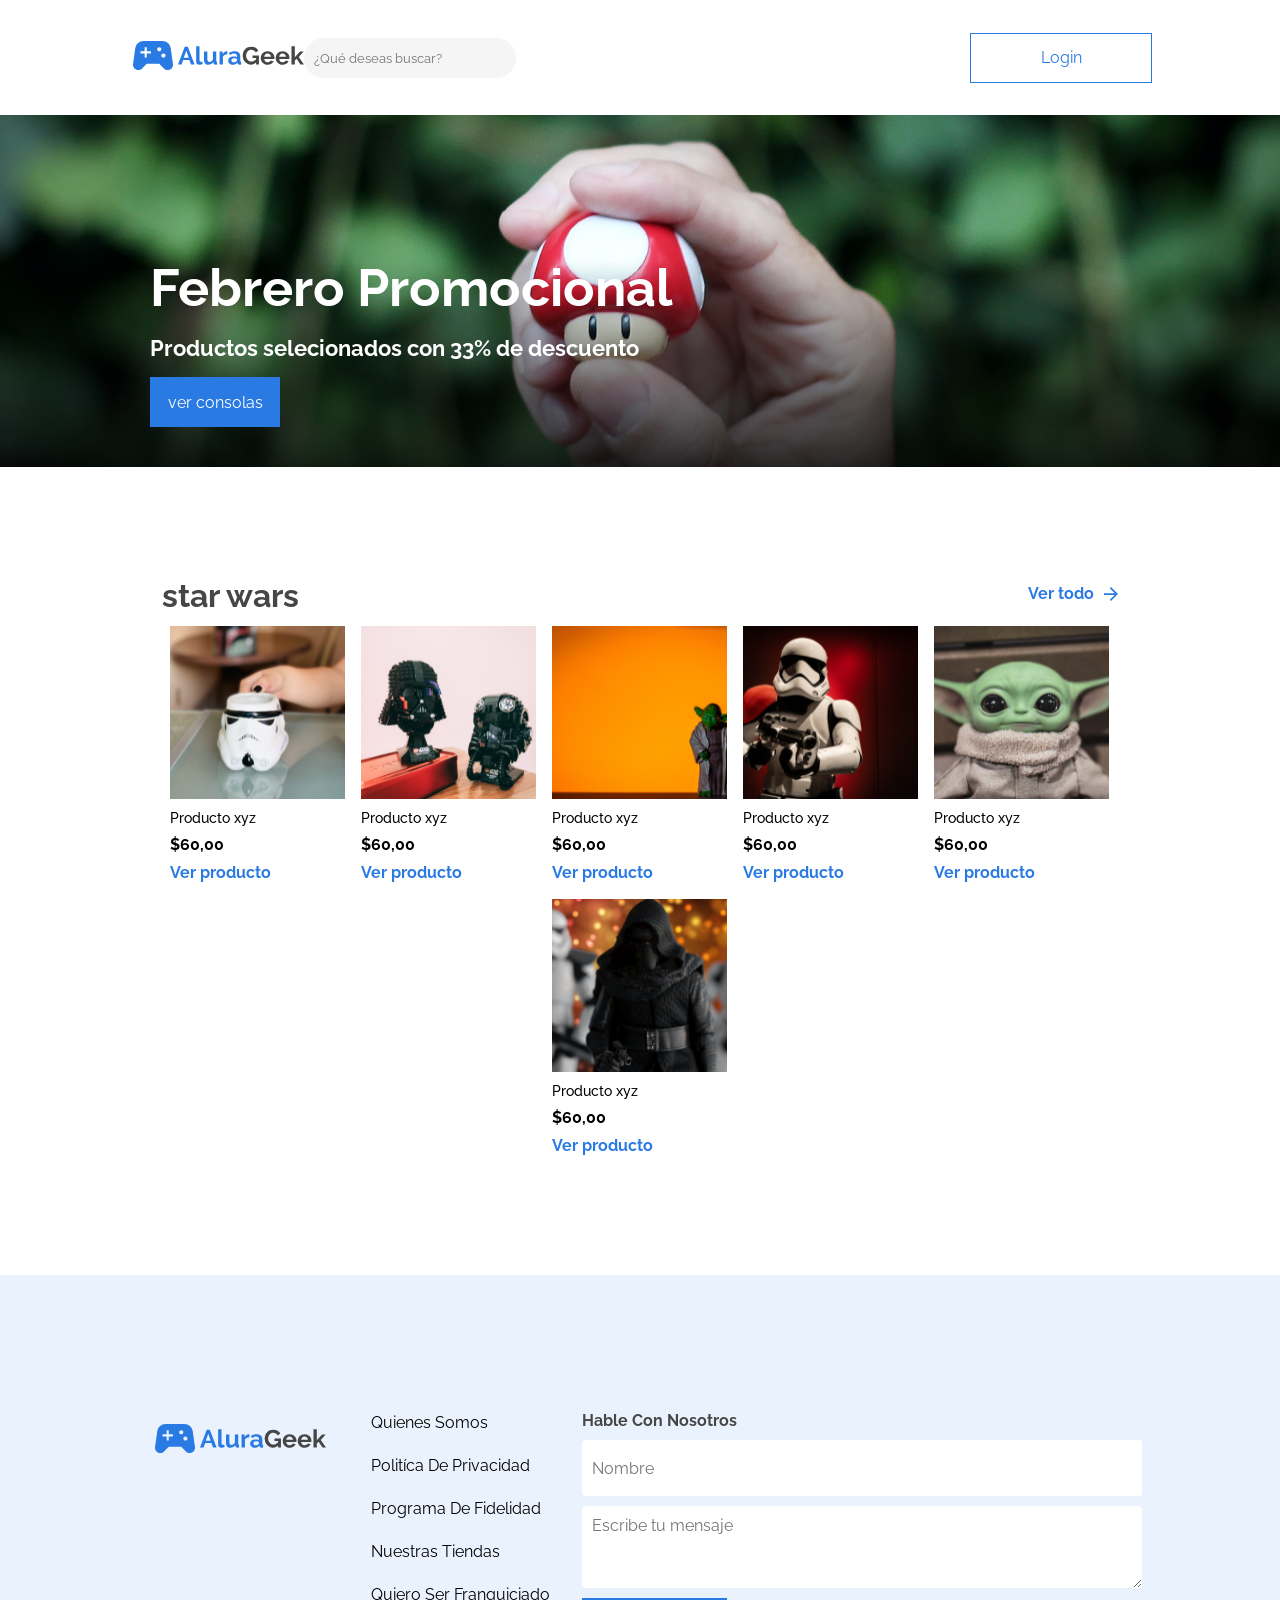
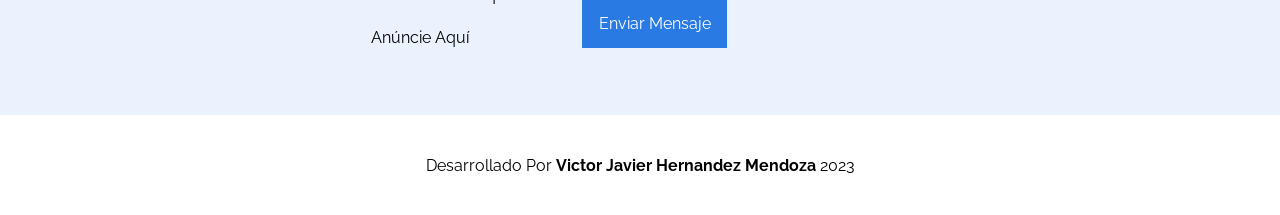
<file: index.html>
<!DOCTYPE html>
<html lang="es">

<head>
    <meta charset="UTF-8">
    <meta http-equiv="X-UA-Compatible" content="IE=edge">
    <meta name="viewport" content="width=device-width, initial-scale=1.0">
    <title>E-Commerce</title>
    <link rel="preconnect" href="https://fonts.googleapis.com">
    <link rel="preconnect" href="https://fonts.gstatic.com" crossorigin>
    <link
        href="https://fonts.googleapis.com/css2?family=Montserrat:wght@300;400;700&family=Open+Sans:wght@300;400;700&family=Raleway:ital,wght@0,100;0,200;0,300;0,400;0,700;1,500&display=swap"
        rel="stylesheet">
    <link rel="stylesheet" href="./css/reset.css">
    <link rel="stylesheet" href="./css/header.css">
    <link rel="stylesheet" href="./css/banner.css">
    <link rel="stylesheet" href="./css/productos.css">
    <link rel="stylesheet" href="./css/rodapie.css">
</head>

<body>
    <header>
        <ul class="contenedor">
            <li class="contenedor-logo">
                <img src="./resource/img/logo.svg" alt="alura geek">
            </li>
            <li class="contenedor-buscador">
                <input type="search" name="" id="buscar-text" placeholder="¿Qué deseas buscar?">
                <input class="btn-buscar" type="image" src="./resource/img/search.svg" alt="">
            </li>
            <li class="contenedor-login-header">
                <button class="btn-login">Login</button>
            </li>
            <li class="contenedor-icono">
                <img src="./resource/img/icono-search.svg" alt="">
            </li>
        </ul>
    </header>
    <section class="banner">
        <h2 class="banner-titulo">febrero promocional</h2>
        <p class="banner-descripcion">Productos selecionados con 33% de descuento</p>
        <button class="banner-boton">ver consolas</button>
    </section>
    <section class="productos">
        <div class="productos-contenedor">
            <div class="productos-header">
                <ul class="header-items">
                    <li class="header-titulo">star wars</li>
                    <li class="header-link"><a href="#"><span>Ver todo</span> <img src="./resource/img/icono-flecha.svg"></a></li>
                </ul>
            </div>
            <div class="productos-body">
                <div class="producto">
                    <img src="./resource/img/productos/star-wars/sw-1.svg" alt="" class="producto-img">
                    <span class="producto-nombre">Producto xyz</span>
                    <span class="producto-precio">$60,00</span>
                    <a href="#" class="producto-ver">Ver producto</a>
                </div>
                <div class="producto">
                    <img src="./resource/img/productos/star-wars/sw-2.svg" alt="" class="producto-img">
                    <span class="producto-nombre">Producto xyz</span>
                    <span class="producto-precio">$60,00</span>
                    <a href="#" class="producto-ver">Ver producto</a>
                </div>
                <div class="producto">
                    <img src="./resource/img/productos/star-wars/sw-3.svg" alt="" class="producto-img">
                    <span class="producto-nombre">Producto xyz</span>
                    <span class="producto-precio">$60,00</span>
                    <a href="#" class="producto-ver">Ver producto</a>
                </div>
                <div class="producto">
                    <img src="./resource/img/productos/star-wars/sw-4.svg" alt="" class="producto-img">
                    <span class="producto-nombre">Producto xyz</span>
                    <span class="producto-precio">$60,00</span>
                    <a href="#" class="producto-ver">Ver producto</a>
                </div>
                <div class="producto">
                    <img src="./resource/img/productos/star-wars/sw-5.svg" alt="" class="producto-img">
                    <span class="producto-nombre">Producto xyz</span>
                    <span class="producto-precio">$60,00</span>
                    <a href="#" class="producto-ver">Ver producto</a>
                </div>
                <div class="producto">
                    <img src="./resource/img/productos/star-wars/sw-6.svg" alt="" class="producto-img">
                    <span class="producto-nombre">Producto xyz</span>
                    <span class="producto-precio">$60,00</span>
                    <a href="#" class="producto-ver">Ver producto</a>
                </div>
            </div>
        </div>
    </section>
    <footer class="rodapie">
        <div class="rodapie-empresa">
            <div class="logo-lista">
                <div class="rodapie-logo">
                    <img src="./resource/img/logo.svg" alt="logo">
                </div>
                <div class="rodapie-lista">
                    <li class="lista-item">quienes somos</li>
                    <li class="lista-item">politíca de privacidad</li>
                    <li class="lista-item">programa de fidelidad</li>
                    <li class="lista-item">nuestras tiendas</li>
                    <li class="lista-item">quiero ser franquiciado</li>
                    <li class="lista-item">anúncie aquí</li>
                </div>
            </div>
            <div class="rodapie-contacto">
                <form action="#">
                    <label class="contacto-titulo" for="">hable con nosotros</label>
                    <input class="contacto-nombre" type="text" placeholder="Nombre">
                    <textarea class="contacto-mensaje" name="" id="" cols="30" rows="10" placeholder="Escribe tu mensaje"></textarea>
                    <button class="contacto-boton">Enviar Mensaje</button>
                </form>
            </div>
        </div>
        <div class="rodapie-desarrollador">
            <span class="autor">Desarrollado por <b>Victor Javier Hernandez Mendoza</b> 2023</span>
        </div>
    </footer>
</body>
</html>
</file>
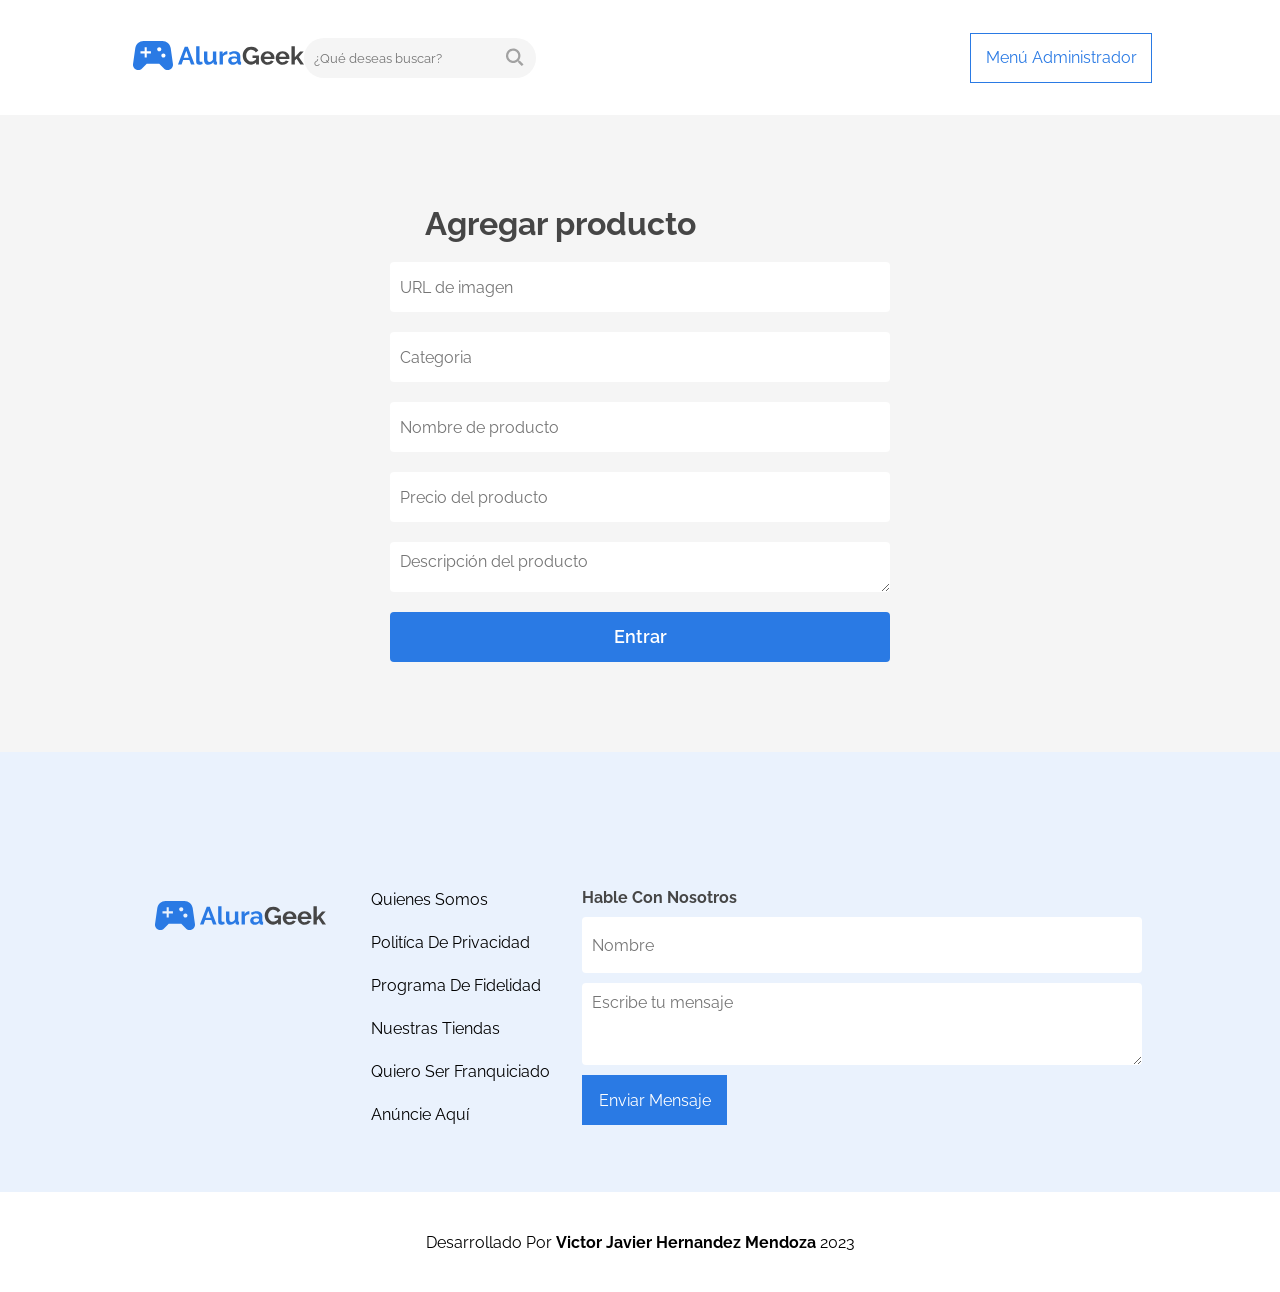
<file: agregar-producto.html>
<!DOCTYPE html>
<html lang="en">

<head>
    <meta charset="UTF-8">
    <meta http-equiv="X-UA-Compatible" content="IE=edge">
    <meta name="viewport" content="width=device-width, initial-scale=1.0">
    <title>Agregar Producto</title>
    <link
        href="https://fonts.googleapis.com/css2?family=Montserrat:wght@300;400;700&family=Open+Sans:wght@300;400;700&family=Raleway:ital,wght@0,100;0,200;0,300;0,400;0,700;1,500&display=swap"
        rel="stylesheet">
    <link rel="stylesheet" href="./css/reset.css">
    <link rel="stylesheet" href="./css/header.css">
    <link rel="stylesheet" href="./css/login/section-login.css">
    <link rel="stylesheet" href="./css/producto/agregar-producto.css">
    <link rel="stylesheet" href="./css/rodapie.css">
</head>

<body>
    <header>
        <ul class="contenedor">
            <li class="contenedor-logo">
                <img src="./resource/img/logo.svg" alt="alura geek">
            </li>
            <li class="contenedor-buscador">
                <input type="search" name="" id="buscar-text" placeholder="¿Qué deseas buscar?">
                <input class="btn-buscar" type="image" src="./resource/img/search.svg" alt="">
            </li>
            <li class="contenedor-login-header">
                <button class="btn-login">Menú Administrador</button>
            </li>
            <li class="contenedor-icono">
                <img src="./resource/img/icono-search.svg" alt="">
            </li>
        </ul>
    </header>
    <section class="contenedor-login">
        <form action="">
            <label class="login-titulo" for="">Agregar producto</label>
            <input class="login-item text-url" type="text" placeholder="URL de imagen">
            <input class="login-item text-categoria" type="text" placeholder="Categoria">
            <input class="login-item text-nombre" type="text" placeholder="Nombre de producto">
            <input class="login-item text-precio" type="number" placeholder="Precio del producto">
            <textarea class="login-item text-descricion" name="" id="" cols="30" rows="10"
                placeholder="Descripción del producto"></textarea>
            <button class="login-item login-boton">Entrar</button>
        </form>
    </section>
    <footer class="rodapie">
        <div class="rodapie-empresa">
            <div class="logo-lista">
                <div class="rodapie-logo">
                    <img src="./resource/img/logo.svg" alt="logo">
                </div>
                <div class="rodapie-lista">
                    <li class="lista-item">quienes somos</li>
                    <li class="lista-item">politíca de privacidad</li>
                    <li class="lista-item">programa de fidelidad</li>
                    <li class="lista-item">nuestras tiendas</li>
                    <li class="lista-item">quiero ser franquiciado</li>
                    <li class="lista-item">anúncie aquí</li>
                </div>
            </div>
            <div class="rodapie-contacto">
                <form action="#">
                    <label class="contacto-titulo" for="">hable con nosotros</label>
                    <input class="contacto-nombre" type="text" placeholder="Nombre">
                    <textarea class="contacto-mensaje" name="" id="" cols="30" rows="10"
                        placeholder="Escribe tu mensaje"></textarea>
                    <button class="contacto-boton">Enviar Mensaje</button>
                </form>
            </div>
        </div>
        <div class="rodapie-desarrollador">
            <span class="autor">Desarrollado por <b>Victor Javier Hernandez Mendoza</b> 2023</span>
        </div>
    </footer>
</body>
<script>
    console.log('hola')
</script>

</html>
</file>
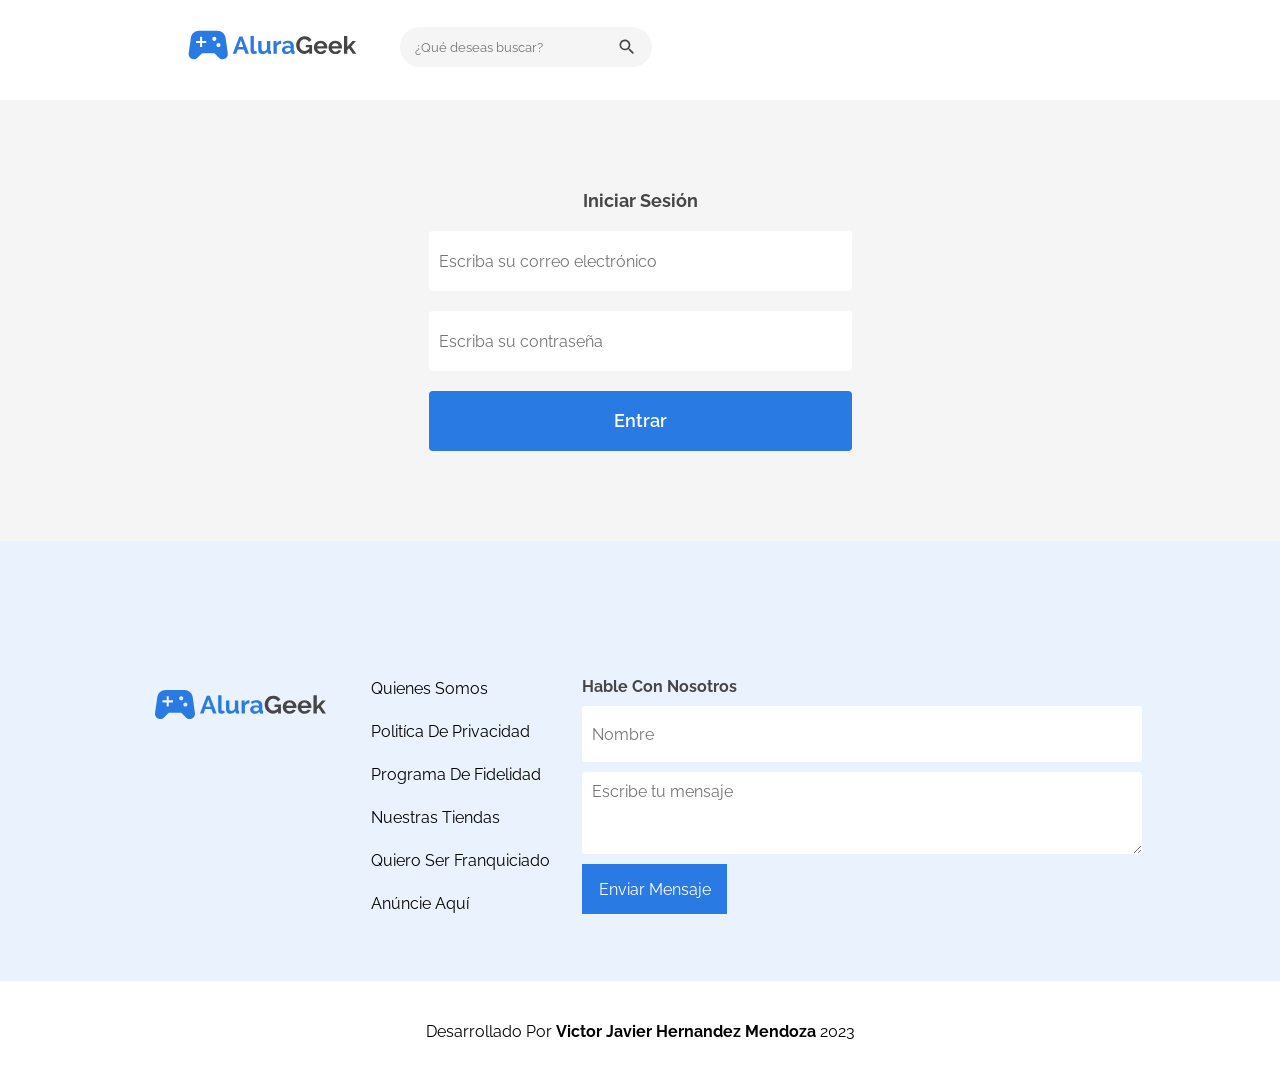
<file: login.html>
<!DOCTYPE html>
<html lang="en">

<head>
    <meta charset="UTF-8">
    <meta http-equiv="X-UA-Compatible" content="IE=edge">
    <meta name="viewport" content="width=device-width, initial-scale=1.0">
    <title>Login</title>
    <link
        href="https://fonts.googleapis.com/css2?family=Montserrat:wght@300;400;700&family=Open+Sans:wght@300;400;700&family=Raleway:ital,wght@0,100;0,200;0,300;0,400;0,700;1,500&display=swap"
        rel="stylesheet">
    <link rel="stylesheet" href="./css/reset.css">
    <link rel="stylesheet" href="./css/login/header-login.css">
    <link rel="stylesheet" href="./css/login/section-login.css">
    <link rel="stylesheet" href="./css/rodapie.css">
</head>

<body>
    <header class="header-login">
        <ul class="login-contenedor-busqueda">
            <li class="login-items logo-header">
                <img src="./resource/img/logo.svg" alt="">
            </li>
            <li class="login-items buscador">
                <input type="search" name="" id="login-busqueda" placeholder="¿Qué deseas buscar?">
                <input type="image" id="login-icono-busqueda" src="./resource/img/icono-search.svg" alt="">
            </li>
        </ul>
    </header>
    <section class="contenedor-login">
        <form action="">
            <label class="login-titulo" for="">Iniciar Sesión</label>
            <input class="login-item login-nombre" type="text" placeholder="Escriba su correo electrónico">
            <input class="login-item" type="item password" name="" id="login-password" placeholder="Escriba su contraseña">
            <button class="login-item login-boton">Entrar</button>
        </form>
    </section>
    <footer class="rodapie">
        <div class="rodapie-empresa">
            <div class="logo-lista">
                <div class="rodapie-logo">
                    <img src="./resource/img/logo.svg" alt="logo">
                </div>
                <div class="rodapie-lista">
                    <li class="lista-item">quienes somos</li>
                    <li class="lista-item">politíca de privacidad</li>
                    <li class="lista-item">programa de fidelidad</li>
                    <li class="lista-item">nuestras tiendas</li>
                    <li class="lista-item">quiero ser franquiciado</li>
                    <li class="lista-item">anúncie aquí</li>
                </div>
            </div>
            <div class="rodapie-contacto">
                <form action="#">
                    <label class="contacto-titulo" for="">hable con nosotros</label>
                    <input class="contacto-nombre" type="text" placeholder="Nombre">
                    <textarea class="contacto-mensaje" name="" id="" cols="30" rows="10" placeholder="Escribe tu mensaje"></textarea>
                    <button class="contacto-boton">Enviar Mensaje</button>
                </form>
            </div>
        </div>
        <div class="rodapie-desarrollador">
            <span class="autor">Desarrollado por <b>Victor Javier Hernandez Mendoza</b> 2023</span>
        </div>
    </footer>
</body>

</html>
</file>
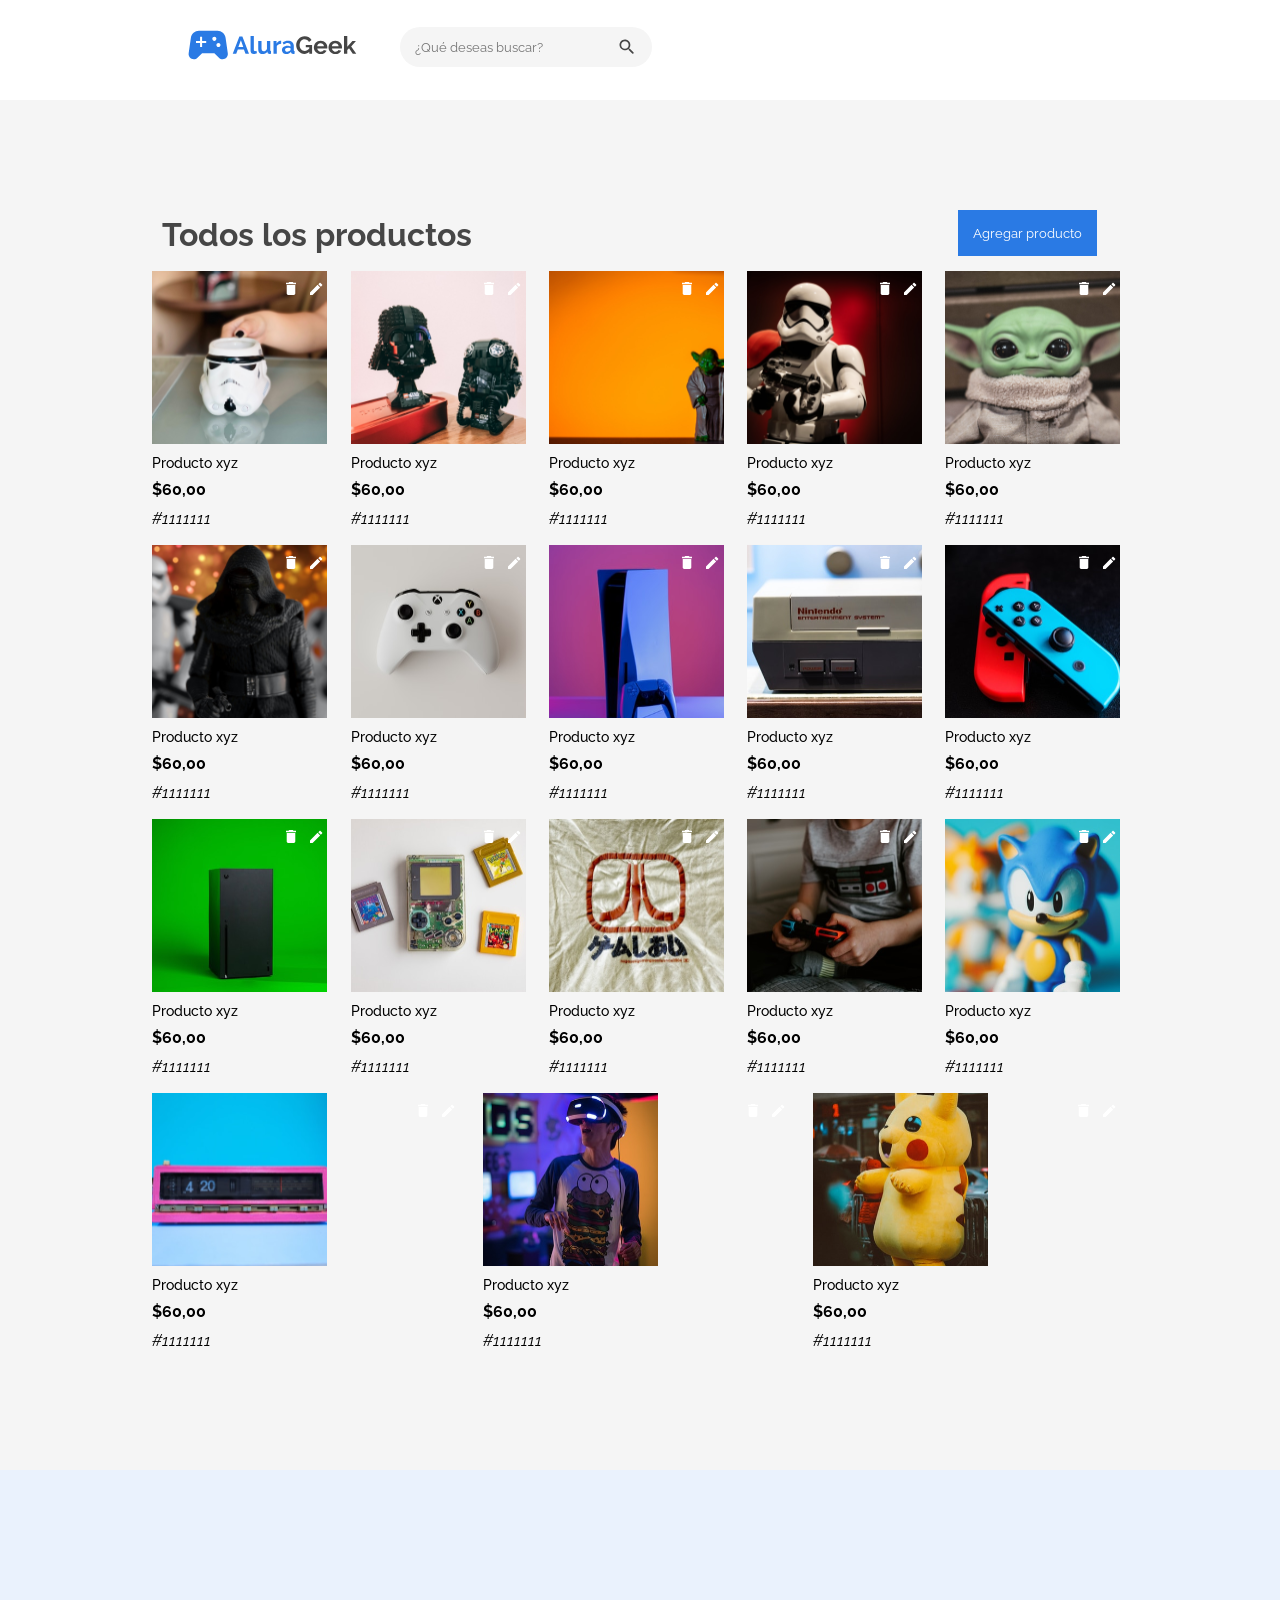
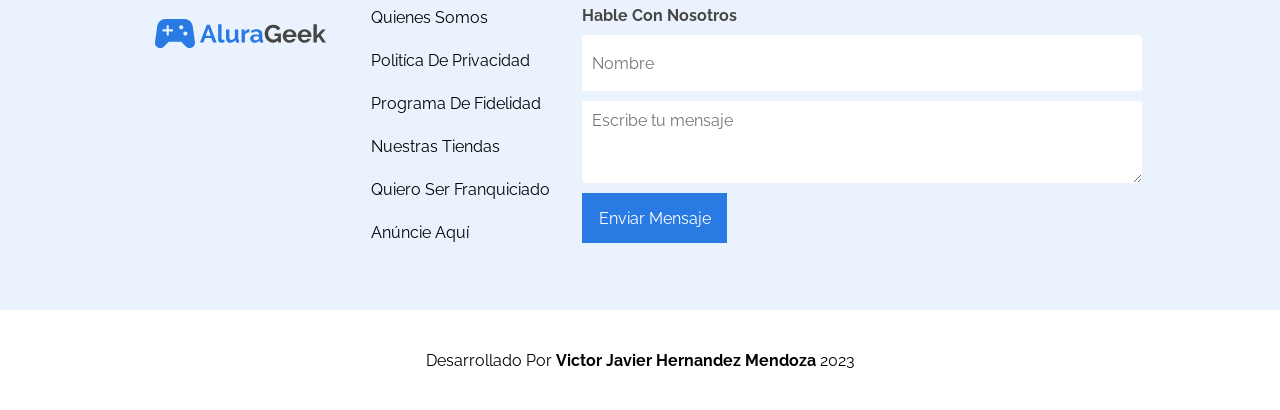
<file: productos.html>
<!DOCTYPE html>
<html lang="en">
<head>
    <meta charset="UTF-8">
    <meta http-equiv="X-UA-Compatible" content="IE=edge">
    <meta name="viewport" content="width=device-width, initial-scale=1.0">
    <title>productos</title>
    <link
        href="https://fonts.googleapis.com/css2?family=Montserrat:wght@300;400;700&family=Open+Sans:wght@300;400;700&family=Raleway:ital,wght@0,100;0,200;0,300;0,400;0,700;1,500&display=swap"
        rel="stylesheet">
    <link rel="stylesheet" href="./css/reset.css">
    <link rel="stylesheet" href="./css/productos.css">
    <link rel="stylesheet" href="./css/producto/productos-grid.css">
    <link rel="stylesheet" href="./css/login/header-login.css">
    <link rel="stylesheet" href="./css/rodapie.css">
</head>
<body>
    <header class="header-login">
        <ul class="login-contenedor-busqueda">
            <li class="login-items logo-header">
                <img src="./resource/img/logo.svg" alt="">
            </li>
            <li class="login-items buscador">
                <input type="search" name="" id="login-busqueda" placeholder="¿Qué deseas buscar?">
                <input type="image" id="login-icono-busqueda" src="./resource/img/icono-search.svg" alt="">
            </li>
        </ul>
    </header>
    <section class="productos">
        <div class="productos-contenedor">
            <div class="productos-header">
                <ul class="header-items">
                    <li class="header-titulo">Todos los productos</li>
                    <li class="header-link"><button>Agregar producto</button></li>
                </ul>
            </div>
            <div class="productos-body">
                <div class="producto">
                    <img src="./resource/img/productos/star-wars/sw-1.svg" alt="" class="producto-img">
                    <span class="producto-nombre">Producto xyz</span>
                    <span class="producto-precio">$60,00</span>
                    <i class="">#1111111</i>
                    <ul class="producto-opciones">
                        <li class="producto-opcion"><input type="image" src="./resource/img/delete.svg" alt=""></li>
                        <li class="producto-opcion"><input type="image" src="./resource/img/pen.svg" alt=""></li>
                    </ul>
                </div>
                <div class="producto">
                    <img src="./resource/img/productos/star-wars/sw-2.svg" alt="" class="producto-img">
                    <span class="producto-nombre">Producto xyz</span>
                    <span class="producto-precio">$60,00</span>
                    <i class="">#1111111</i>
                    <ul class="producto-opciones">
                        <li class="producto-opcion"><input type="image" src="./resource/img/delete.svg" alt=""></li>
                        <li class="producto-opcion"><input type="image" src="./resource/img/pen.svg" alt=""></li>
                    </ul>
                </div>
                <div class="producto">
                    <img src="./resource/img/productos/star-wars/sw-3.svg" alt="" class="producto-img">
                    <span class="producto-nombre">Producto xyz</span>
                    <span class="producto-precio">$60,00</span>
                    <i class="">#1111111</i>
                    <ul class="producto-opciones">
                        <li class="producto-opcion"><input type="image" src="./resource/img/delete.svg" alt=""></li>
                        <li class="producto-opcion"><input type="image" src="./resource/img/pen.svg" alt=""></li>
                    </ul>
                </div>
                <div class="producto">
                    <img src="./resource/img/productos/star-wars/sw-4.svg" alt="" class="producto-img">
                    <span class="producto-nombre">Producto xyz</span>
                    <span class="producto-precio">$60,00</span>
                    <i class="">#1111111</i>
                    <ul class="producto-opciones">
                        <li class="producto-opcion"><input type="image" src="./resource/img/delete.svg" alt=""></li>
                        <li class="producto-opcion"><input type="image" src="./resource/img/pen.svg" alt=""></li>
                    </ul>
                </div>
                <div class="producto">
                    <img src="./resource/img/productos/star-wars/sw-5.svg" alt="" class="producto-img">
                    <span class="producto-nombre">Producto xyz</span>
                    <span class="producto-precio">$60,00</span>
                    <i class="">#1111111</i>
                    <ul class="producto-opciones">
                        <li class="producto-opcion"><input type="image" src="./resource/img/delete.svg" alt=""></li>
                        <li class="producto-opcion"><input type="image" src="./resource/img/pen.svg" alt=""></li>
                    </ul>
                </div>
                <div class="producto">
                    <img src="./resource/img/productos/star-wars/sw-6.svg" alt="" class="producto-img">
                    <span class="producto-nombre">Producto xyz</span>
                    <span class="producto-precio">$60,00</span>
                    <i class="">#1111111</i>
                    <ul class="producto-opciones">
                        <li class="producto-opcion"><input type="image" src="./resource/img/delete.svg" alt=""></li>
                        <li class="producto-opcion"><input type="image" src="./resource/img/pen.svg" alt=""></li>
                    </ul>
                </div>
                <div class="producto">
                    <img src="./resource/img/productos/consolas/c-1.svg" alt="" class="producto-img">
                    <span class="producto-nombre">Producto xyz</span>
                    <span class="producto-precio">$60,00</span>
                    <i class="">#1111111</i>
                    <ul class="producto-opciones">
                        <li class="producto-opcion"><input type="image" src="./resource/img/delete.svg" alt=""></li>
                        <li class="producto-opcion"><input type="image" src="./resource/img/pen.svg" alt=""></li>
                    </ul>
                </div>
                <div class="producto">
                    <img src="./resource/img/productos/consolas/c-2.svg" alt="" class="producto-img">
                    <span class="producto-nombre">Producto xyz</span>
                    <span class="producto-precio">$60,00</span>
                    <i class="">#1111111</i>
                    <ul class="producto-opciones">
                        <li class="producto-opcion"><input type="image" src="./resource/img/delete.svg" alt=""></li>
                        <li class="producto-opcion"><input type="image" src="./resource/img/pen.svg" alt=""></li>
                    </ul>
                </div>
                <div class="producto">
                    <img src="./resource/img/productos/consolas/c-3.svg" alt="" class="producto-img">
                    <span class="producto-nombre">Producto xyz</span>
                    <span class="producto-precio">$60,00</span>
                    <i class="">#1111111</i>
                    <ul class="producto-opciones">
                        <li class="producto-opcion"><input type="image" src="./resource/img/delete.svg" alt=""></li>
                        <li class="producto-opcion"><input type="image" src="./resource/img/pen.svg" alt=""></li>
                    </ul>
                </div>
                <div class="producto">
                    <img src="./resource/img/productos/consolas/c-4.svg" alt="" class="producto-img">
                    <span class="producto-nombre">Producto xyz</span>
                    <span class="producto-precio">$60,00</span>
                    <i class="">#1111111</i>
                    <ul class="producto-opciones">
                        <li class="producto-opcion"><input type="image" src="./resource/img/delete.svg" alt=""></li>
                        <li class="producto-opcion"><input type="image" src="./resource/img/pen.svg" alt=""></li>
                    </ul>
                </div>
                <div class="producto">
                    <img src="./resource/img/productos/consolas/c-5.svg" alt="" class="producto-img">
                    <span class="producto-nombre">Producto xyz</span>
                    <span class="producto-precio">$60,00</span>
                    <i class="">#1111111</i>
                    <ul class="producto-opciones">
                        <li class="producto-opcion"><input type="image" src="./resource/img/delete.svg" alt=""></li>
                        <li class="producto-opcion"><input type="image" src="./resource/img/pen.svg" alt=""></li>
                    </ul>
                </div>
                <div class="producto">
                    <img src="./resource/img/productos/consolas/c-6.svg" alt="" class="producto-img">
                    <span class="producto-nombre">Producto xyz</span>
                    <span class="producto-precio">$60,00</span>
                    <i class="">#1111111</i>
                    <ul class="producto-opciones">
                        <li class="producto-opcion"><input type="image" src="./resource/img/delete.svg" alt=""></li>
                        <li class="producto-opcion"><input type="image" src="./resource/img/pen.svg" alt=""></li>
                    </ul>
                </div>
                <div class="producto">
                    <img src="./resource/img/productos/otros/o-1.svg" alt="" class="producto-img">
                    <span class="producto-nombre">Producto xyz</span>
                    <span class="producto-precio">$60,00</span>
                    <i class="">#1111111</i>
                    <ul class="producto-opciones">
                        <li class="producto-opcion"><input type="image" src="./resource/img/delete.svg" alt=""></li>
                        <li class="producto-opcion"><input type="image" src="./resource/img/pen.svg" alt=""></li>
                    </ul>
                </div>
                <div class="producto">
                    <img src="./resource/img/productos/otros/o-2.svg" alt="" class="producto-img">
                    <span class="producto-nombre">Producto xyz</span>
                    <span class="producto-precio">$60,00</span>
                    <i class="">#1111111</i>
                    <ul class="producto-opciones">
                        <li class="producto-opcion"><input type="image" src="./resource/img/delete.svg" alt=""></li>
                        <li class="producto-opcion"><input type="image" src="./resource/img/pen.svg" alt=""></li>
                    </ul>
                </div>
                <div class="producto">
                    <img src="./resource/img/productos/otros/o-3.svg" alt="" class="producto-img">
                    <span class="producto-nombre">Producto xyz</span>
                    <span class="producto-precio">$60,00</span>
                    <i class="">#1111111</i>
                    <ul class="producto-opciones">
                        <li class="producto-opcion"><input type="image" src="./resource/img/delete.svg" alt=""></li>
                        <li class="producto-opcion"><input type="image" src="./resource/img/pen.svg" alt=""></li>
                    </ul>
                </div>
                <div class="producto">
                    <img src="./resource/img/productos/otros/o-4.svg" alt="" class="producto-img">
                    <span class="producto-nombre">Producto xyz</span>
                    <span class="producto-precio">$60,00</span>
                    <i class="">#1111111</i>
                    <ul class="producto-opciones">
                        <li class="producto-opcion"><input type="image" src="./resource/img/delete.svg" alt=""></li>
                        <li class="producto-opcion"><input type="image" src="./resource/img/pen.svg" alt=""></li>
                    </ul>
                </div>
                <div class="producto">
                    <img src="./resource/img/productos/otros/o-5.svg" alt="" class="producto-img">
                    <span class="producto-nombre">Producto xyz</span>
                    <span class="producto-precio">$60,00</span>
                    <i class="">#1111111</i>
                    <ul class="producto-opciones">
                        <li class="producto-opcion"><input type="image" src="./resource/img/delete.svg" alt=""></li>
                        <li class="producto-opcion"><input type="image" src="./resource/img/pen.svg" alt=""></li>
                    </ul>
                </div>
                <div class="producto">
                    <img src="./resource/img/productos/otros/o-6.svg" alt="" class="producto-img">
                    <span class="producto-nombre">Producto xyz</span>
                    <span class="producto-precio">$60,00</span>
                    <i class="">#1111111</i>
                    <ul class="producto-opciones">
                        <li class="producto-opcion"><input type="image" src="./resource/img/delete.svg" alt=""></li>
                        <li class="producto-opcion"><input type="image" src="./resource/img/pen.svg" alt=""></li>
                    </ul>
                </div>
            </div>
        </div>
    </section>
    <footer class="rodapie">
        <div class="rodapie-empresa">
            <div class="logo-lista">
                <div class="rodapie-logo">
                    <img src="./resource/img/logo.svg" alt="logo">
                </div>
                <div class="rodapie-lista">
                    <li class="lista-item">quienes somos</li>
                    <li class="lista-item">politíca de privacidad</li>
                    <li class="lista-item">programa de fidelidad</li>
                    <li class="lista-item">nuestras tiendas</li>
                    <li class="lista-item">quiero ser franquiciado</li>
                    <li class="lista-item">anúncie aquí</li>
                </div>
            </div>
            <div class="rodapie-contacto">
                <form action="#">
                    <label class="contacto-titulo" for="">hable con nosotros</label>
                    <input class="contacto-nombre" type="text" placeholder="Nombre">
                    <textarea class="contacto-mensaje" name="" id="" cols="30" rows="10" placeholder="Escribe tu mensaje"></textarea>
                    <button class="contacto-boton">Enviar Mensaje</button>
                </form>
            </div>
        </div>
        <div class="rodapie-desarrollador">
            <span class="autor">Desarrollado por <b>Victor Javier Hernandez Mendoza</b> 2023</span>
        </div>
    </footer>
</body>
</html>
</file>
<file: css/header.css>
header{
    width: 100%;
    height: 115px;
    display: flex;
    align-items: center;
}
.contenedor{
    width: 80%;
    margin: auto;
    display: flex;
    justify-content: space-between;
    align-items: center;
}
.contenedor li{
    list-style: none;
}
.contenedor-logo{
    flex: 1;
}
.contenedor-buscador{
    flex: 3;
    display: flex;
    width: 390px;
    height: 40px;
}
#buscar-text, .btn-buscar{
    background-color: #f5f5f5;
    padding: 10px;
    border: none;

}
#buscar-text{
    margin-left: 0;
    border-radius: 20px 0px 0 20px;
}
.btn-buscar{
    margin-right: 0;
    border-radius: 0 20px 20px 0;
}
.contenedor-login-header{
    flex: 2;
    text-align: right;
}
.btn-login{
    width: 182px;
    height: 50px;
    background-color: transparent;
    color:  #2A7AE4;
    font-family: 'Raleway';
    font-size: 16px;
    font-weight: 400;
    border: 1px solid #2A7AE4;
}
.contenedor-icono{
    display: none;
}

@media screen and (min-width:768px) and (max-width:1023px){
    header{
        height: 72px;
    }
    .contenedor{
        width: 90%;
    }
    .contenedor-logo img{
        height: 35px;
    }
    #buscar-text{
        width: 270px;
        padding: 8px 16px;
    }
    .btn-login{
        width: 166px;
        height: 40px;
    }
}
@media screen and (max-width:767px){
    .contenedor{
        width: 100%;
    }
    .contenedor li{
        text-align: center;
    }
    .contenedor-logo{
        flex: 2;
    }
    .contenedor-logo img{
        width: 100px;
        height: 28px;
    }
    .contenedor-buscador{
        display: none;
    }
    .btn-buscar{
        background-color: transparent;
    }
    .contenedor-login-header{
        flex: 3;
    }
    .btn-login{
        width: 133px;
        height: 40px;
    }
    .contenedor-icono{
        display: block;
        flex: 1;
    }
    .contenedor-icono img{
        width: 24px;
        height: 24px;
    }
}
</file>
<file: css/banner.css>
.banner{
    width: 100%;
    height: 352px;
    background-image: url('../resource/img/banner-image.png');
    background-position: center;
    background-repeat: no-repeat;
    background-size: cover;
    color: white;
    font-family: Raleway;
    font-style: normal;
    display: flex;
    flex-direction: column;
    justify-content: end;
    gap: 16px;
}
.banner-titulo, .banner-descripcion, .banner-boton{
    margin-left: 150px;
}
.banner-titulo{
    text-transform: capitalize;
    font-size: 52px;
    font-weight: 700;
    line-height: 62px;
}
.banner-descripcion{
    font-size: 22px;
    font-weight: 700;
    line-height: 26px;
}
.banner-boton{
    width: 130px;
    height: 50px;
    margin-bottom: 40px;
    padding: 16px;
    background-color: #2a7ae4;
    border: none;
    color: white;
    font-size: 16px;
    font-weight: 400;
    line-height: 19px;
}

@media screen and (min-width:768px) and (max-width:1023px){
    .banner-titulo, .banner-descripcion, .banner-boton{
        margin-left: 30px;
    }
    .banner-boton{
        width: 120px;
        height: 40px;
        margin-bottom: 30px;
        padding: 12px 16px;
        font-size: 14px;
        font-weight: 600;
        line-height: 16px;
    }
}
@media screen and (max-width:767px){
    .banner{
        height: 192px;
        gap: 10px;
    }
    .banner-titulo, .banner-descripcion, .banner-boton{
        margin-left: 15px;
    }
    .banner-titulo{
        font-size: 22px;
        line-height: 25px;
    }
    .banner-descripcion{
        font-size: 14px;
        line-height: 16px;
    }
    .banner-boton{
        width: 115px;
        font-size: 14px;
        margin-bottom: 20px;
        padding: 10px 14px;
    }
}
</file>
<file: css/productos.css>
.productos {
    width: 100%;
    padding: 100px 10px 70px;
}

.productos-contenedor {
    width: 90%;
    margin: auto;
}

/*header productos*/
.productos-header {
    width: 86%;
    margin: auto;
}

.header-items {
    display: flex;
    justify-content: space-between;
    align-items: center;
    padding: 10px;
}

.header-items li {
    list-style: none;
    font-family: Raleway;
    font-weight: 700;
}

.header-titulo {
    font-size: 32px;
    line-height: 38px;
    color: #464646;
}

.header-link {
    width: 90px;
    height: 24px;
}

.header-link a {
    display: flex;
    align-items: center;
    justify-content: space-between;
    font-size: 16px;
    text-decoration: none;
    line-height: 19px;
    color: #2a7ae4;
}

.header-link img {
    height: 14px;
}

/* Body - Productos*/
.productos-body {
    width: 86%;
    margin: auto;
    display: flex;
    flex-wrap: wrap;
    gap: 16px;
    justify-content: center;
    margin-bottom: 50px;
}

/* producto*/
.producto {
    display: flex;
    gap: 10px;
    flex-direction: column;
    position: relative;
}

.producto img {
    width: 175px;
    height: 175px;
}

.producto-nombre {
    font-size: 14px;
    font-weight: 500;
    line-height: 16px;
}

.producto-precio {
    font-size: 16px;
    font-weight: 700;
    line-height: 18px;
}

.producto-ver {
    font-size: 16px;
    font-weight: 700;
    line-height: 18px;
    text-decoration: none;
    color: #2a7ae4;
}

.producto-opciones{
    display: flex;
    justify-content: flex-end;
    align-items: center;
    position: absolute;
    width: 100%;
    padding: 5px;
}
.producto-opcion{
    list-style: none;
    margin: 5px 7px;
}
.producto-opcion input{
    height: 13px;
}
@media screen and (min-width:768px) and (max-width:1023px) {
    .productos {
        padding: 80px 5px 50px;
    }

    .productos-contenedor {
        width: 95%;
    }

    /*header productos*/
    .productos-header {
        width: 99%;
    }

    .header-titulo {
        font-size: 22px;
        line-height: 25px;
    }

    .header-link a {
        line-height: 18px;
    }

    /* Body - Productos*/
    .productos-body {
        margin-bottom: 40px;
    }

    /* producto*/
    .producto img {
        width: 165px;
        height: 165px;
    }

    .producto:nth-child(5) {
        display: none;
    }

    .producto:nth-child(6) {
        display: none;
    }
}

@media screen and (max-width:767px) {
    .productos {
        padding: 60px 5px 30px;
    }

    .productos-contenedor {
        width: 100%;
    }

    /*header productos*/
    .productos-header {
        width: 96%;
    }

    .header-link a {
        line-height: 16px;
    }

    /* Body - Productos*/
    .productos-body {
        margin-bottom: 30px;
    }

    /* producto*/
    .producto img {
        width: 155px;
        height: 174px;
    }

    .producto:nth-child(5) {
        display: none;
    }

    .producto:nth-child(6) {
        display: none;
    }
}
</file>
<file: css/rodapie.css>
.rodapie {
    height: 470px;
    background-color: #EAF2FD;
    padding: 70px 0;
    font-family: Raleway;
    text-transform: capitalize;
}

.rodapie-empresa {
    display: flex;
    width: 80%;
    height: 370px;
    margin: auto;
    justify-content: space-between;
    align-items: center;
}

.logo-lista .contacto {
    height: 234px;
}

.logo-lista {
    flex: 2;
    display: flex;
    justify-content: space-around;
}

.rodapie-logo {
    text-align: center;
}

.rodapie-lista {
    display: flex;
    flex-direction: column;
    gap: 24px;
}

.rodapie-lista li {
    list-style: none;
}

.rodapie-contacto {
    flex: 1;
    box-sizing: border-box;
}

.rodapie-contacto form {
    display: flex;
    flex-direction: column;
    box-sizing: border-box;
    gap: 10px;
    padding: 10px;
}

.contacto-titulo {
    width: 100%;
    font-size: 16px;
    font-weight: 700;
    line-height: 18px;
    color: #464646;
}

.contacto-nombre,.contacto-mensaje{
    border-radius: 4px;
    padding: 10px;
    border: none;
    width: 560px;
    font-size: 16px;
    font-weight: 400;
    line-height: 20px;
}
.contacto-nombre {
    height: 56px;
}

.contacto-mensaje {
    height: 82px;
}

.contacto-boton {
    width: 145px;
    height: 50px;
    background-color: #2a7ae4;
    font-size: 16px;
    color: #FFF;
    border: none;
}
.rodapie-desarrollador{
    background-color: #FFF;
    height: 100px;
    display: flex;
    justify-content: center;
    align-items: center;
}
@media screen and (min-width:768px) and (max-width:1023px) {
    .rodapie {
        padding: 55px 0;
    }

    .rodapie-empresa {
        width: 90%;
        height: 370px;
    }

    .logo-lista {
        flex: 2;
        flex-direction: column;
    }

    .rodapie-logo {
        text-align: left;
    }

    .rodapie-lista {
        flex: 1;
        gap: 20px;
    }

    .rodapie-contacto {
        flex: 3;
    }

    .contacto-nombre, .contacto-mensaje, .contacto-boton{
        width: auto;
    }
}

@media screen and (max-width:767px) {
    .rodapie {
        height: 800px;
        padding: 55px 0 0;
    }

    .rodapie-empresa {
        width: 100%;
        height: 700px;
        flex-direction: column;
    }

    .logo-lista {
        flex-direction: column;
        margin-bottom: 20px;
    }

    .rodapie-logo {
        text-align: left;
    }
    .rodapie-logo img{
        height: 70px;
    }

    .rodapie-lista {
        gap: 20px;
        text-align: center;
    }

    .rodapie-contacto {
        width: 90%;
    }

    .contacto-nombre, .contacto-mensaje, .contacto-boton{
        width: 100%;
    }
    .rodapie-desarrollador{
        margin-top: 10px;
        height: 90px;
    }
}
</file>
<file: css/login/section-login.css>
.contenedor-login{
    background-color: #f5f5f5;
    padding: 90px 0;
    font-family: Raleway;
}
.contenedor-login form{
    width: 430px;
    height: 3*63px;
    margin: 0 auto;
    display: flex;
    align-items: center;
    flex-direction: column;
    gap: 20px;
}
.login-titulo{
    font-size: 18px;
    font-style: normal;
    font-weight: 700;
    line-height: 21px;
    color: #464646;
}
.login-item{
    width: 423px;
    height: 60px;
    border: none;
    border-radius: 4px;
    padding: 10px;
    font-size: 16px;
    font-weight: 400;
    line-height: 20px;
}
.login-boton{
    background-color: #2a7ae4;
    color: white;
    font-size: 18px;
    font-weight: 600;
    line-height: 18px;
}
@media screen and (min-width:768px) and (max-width:1023px) {
    .login-titulo{
        font-size: 16px;
        line-height: 18px;
    }
    .login-item{
        width: 275px;
        height: 41px;
    }
    .login-boton{
        width: 110px;
        height: 40px;
        font-size: 14px;
        line-height: 16px;
    }
}

@media screen and (max-width:767px) {
    .login-boton{
        width: 110px;
        height: 40px;
        font-size: 12px;
    }
}
</file>
<file: css/producto/agregar-producto.css>
.contenedor-login{
    width: 100%;
}
.login-titulo {
    width: 100%;
    font-size: 32px;
    font-weight: 700;
    line-height: 37px;
}

.login-item {
    width: 500px;
    height: 50px;
}
@media screen and (min-width:768px) and (max-width:1023px) {
    .contenedor-login form{
        width: 95%;
    }
    .login-item {
        width: 100%;
        height: 50px;
    }
}

@media screen and (max-width:767px) {
    .contenedor-login form{
        width: 95%;
    }
}
</file>
<file: css/login/header-login.css>
.header-login{
    width: 100%;
    height: 100px;
}
.login-contenedor-busqueda{
    width: 75%;
    margin: auto;
    display: flex;
    align-items: center;
}
.login-items{
    list-style: none;
    margin: 20px;
}
.logo-header img{
    width: 180px;
    height: 50px;
}
.buscador {
    width: 393;
    height: 40px;
    display: flex;
    align-items: center;
}
#login-busqueda, #login-icono-busqueda{
    height: 40px;
    background-color: #f5f5f5;
    border: none;
    padding: 10px 15px;
}
#login-busqueda{
    border-radius: 20px 0 0 20px;
}
#login-icono-busqueda{
    height: 40px;
    border-radius: 0 20px 20px 0;
}
@media screen and (min-width:768px) and (max-width:1023px) {
    .login-contenedor-busqueda{
        width: 100%;
    }
}

@media screen and (max-width:767px) {
    .login-contenedor-busqueda{
        width: 100%;
        justify-content: space-between;
        margin: 0;
    }
    #login-busqueda{
        display: none;
    }
    #login-icono-busqueda{
        background-color: transparent;
        height: 50px;
        padding: 0;
    }
}
</file>
<file: css/producto/productos-grid.css>
.productos{
    background-color: #f5f5f5;
}
.header-link {
    width: 160px;
    height: 50px;
}

.header-link button {
    padding: 15px;
    background-color: #2a7ae4;
    border: none;
    color: white;
}

.producto {
    flex: 1 0;
    position: relative;
}
@media screen and (min-width:768px) and (max-width:1023px) {
    .producto {
        flex-basis: calc(25% - 10px);
    }
}

@media screen and (max-width:767px) {
    .header-items{
        flex-direction: column;
        gap: 10px;
        text-align: left;
    }
    .header-titulo{
        width: 100%;
        font-size: 22px;
    }
    .header-link{
        width: 100%;
    }
}
</file>
